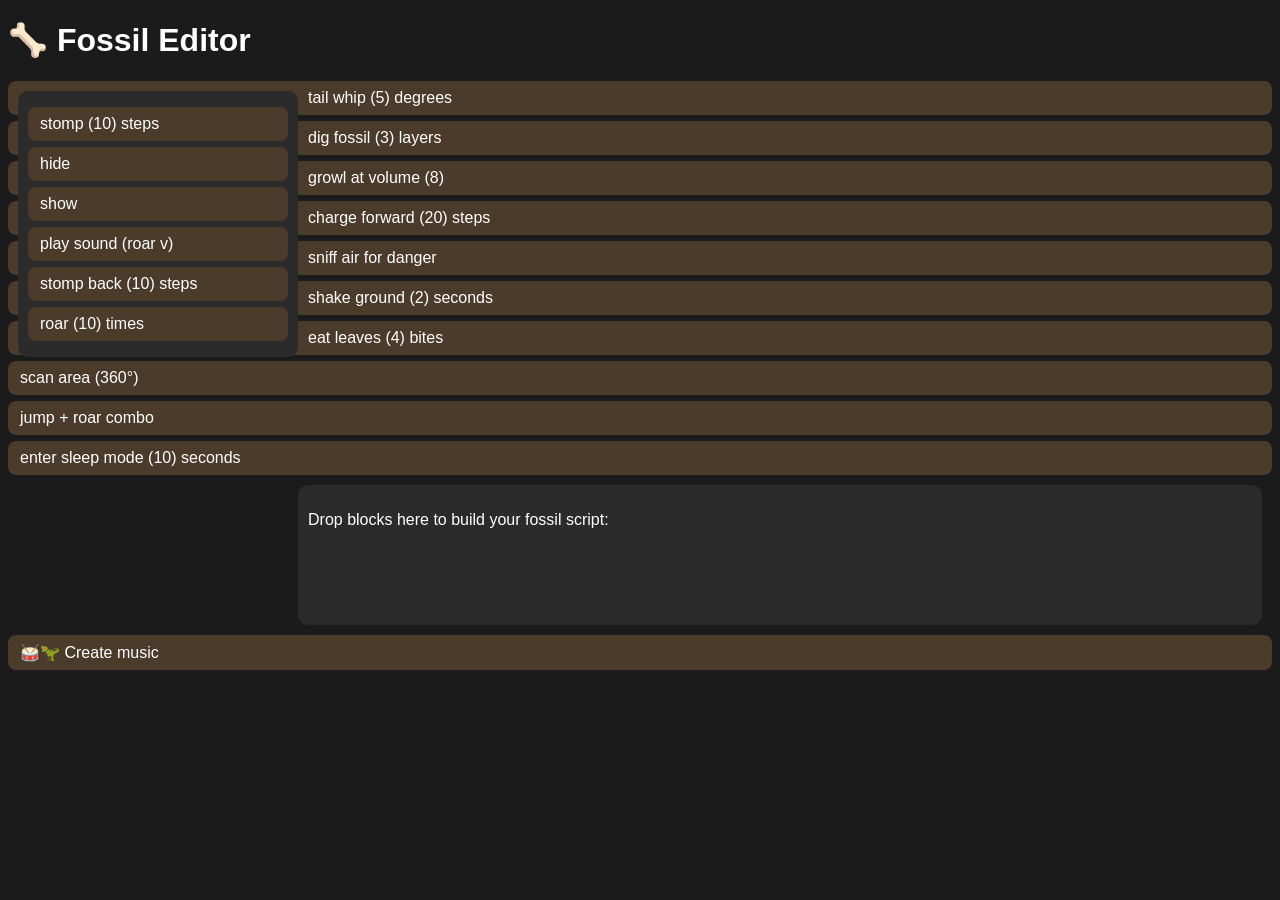
<file: editor.html>
<!DOCTYPE html>
<html>
<head>
  <meta charset="UTF-8">
  <title>Fossil Editor</title>
  <style>
    body {
      background: #1b1b1b;
      color: #fff;
      font-family: sans-serif;
    }

    #fossil-palette, #fossil-script {
      padding: 10px;
      margin: 10px;
      border-radius: 10px;
      background: #2b2b2b;
      min-height: 120px;
    }

    #fossil-palette {
      width: 260px;
      float: left;
    }

    #fossil-script {
      margin-left: 290px;
    }

    .fossil-block {
      padding: 8px 12px;
      margin: 6px 0;
      background: #4b3b2b;
      border-radius: 8px;
      cursor: grab;
      user-select: none;
    }

    .fossil-block.dragging {
      opacity: 0.5;
    }
  </style>
</head>
<body>
  <h1>🦴 Fossil Editor</h1>

  <div id="fossil-palette">
    <div class="fossil-block" draggable="true">stomp (10) steps</div>
    <div class="fossil-block" draggable="true">hide</div>
    <div class="fossil-block" draggable="true">show</div>
    <div class="fossil-block" draggable="true">play sound (roar v)</div>
    <div class="fossil-block" draggable="true">stomp back (10) steps</div>
    <div class="fossil-block" draggable="true">roar (10) times</div>
  </div>
  <div class="fossil-block" draggable="true">tail whip (5) degrees</div>
<div class="fossil-block" draggable="true">dig fossil (3) layers</div>
<div class="fossil-block" draggable="true">growl at volume (8)</div>
<div class="fossil-block" draggable="true">charge forward (20) steps</div>
<div class="fossil-block" draggable="true">sniff air for danger</div>
<div class="fossil-block" draggable="true">shake ground (2) seconds</div>
<div class="fossil-block" draggable="true">eat leaves (4) bites</div>
<div class="fossil-block" draggable="true">scan area (360°)</div>
<div class="fossil-block" draggable="true">jump + roar combo</div>
<div class="fossil-block" draggable="true">enter sleep mode (10) seconds</div>

  <div id="fossil-script">
    <p>Drop blocks here to build your fossil script:</p>
  </div>

  <script>
    const palette = document.getElementById("fossil-palette");
    const scriptArea = document.getElementById("fossil-script");

    let dragged = null;

    function makeClone(block) {
      const clone = block.cloneNode(true);
      clone.addEventListener("dragstart", onDragStart);
      clone.addEventListener("dragend", onDragEnd);
      return clone;
    }

    function onDragStart(e) {
      dragged = e.target;
      e.target.classList.add("dragging");
    }

    function onDragEnd(e) {
      e.target.classList.remove("dragging");
      dragged = null;
    }

    document.querySelectorAll(".fossil-block").forEach(block => {
      block.addEventListener("dragstart", onDragStart);
      block.addEventListener("dragend", onDragEnd);
    });

    [palette, scriptArea].forEach(area => {
      area.addEventListener("dragover", e => {
        e.preventDefault();
      });

      area.addEventListener("drop", e => {
        e.preventDefault();
        if (!dragged) return;

        if (area === scriptArea) {
          // drop a clone into script
          area.appendChild(makeClone(dragged));
        }
      });
    });
  </script>
</body>
</html>
<div class="fossil-block" draggable="true" onclick="window.open('https://mrkmc1421-netizen.github.io/dinobox.git.io/dinobox.htm', '_blank')">
  🥁🦖 Create music
    </div>
</file>
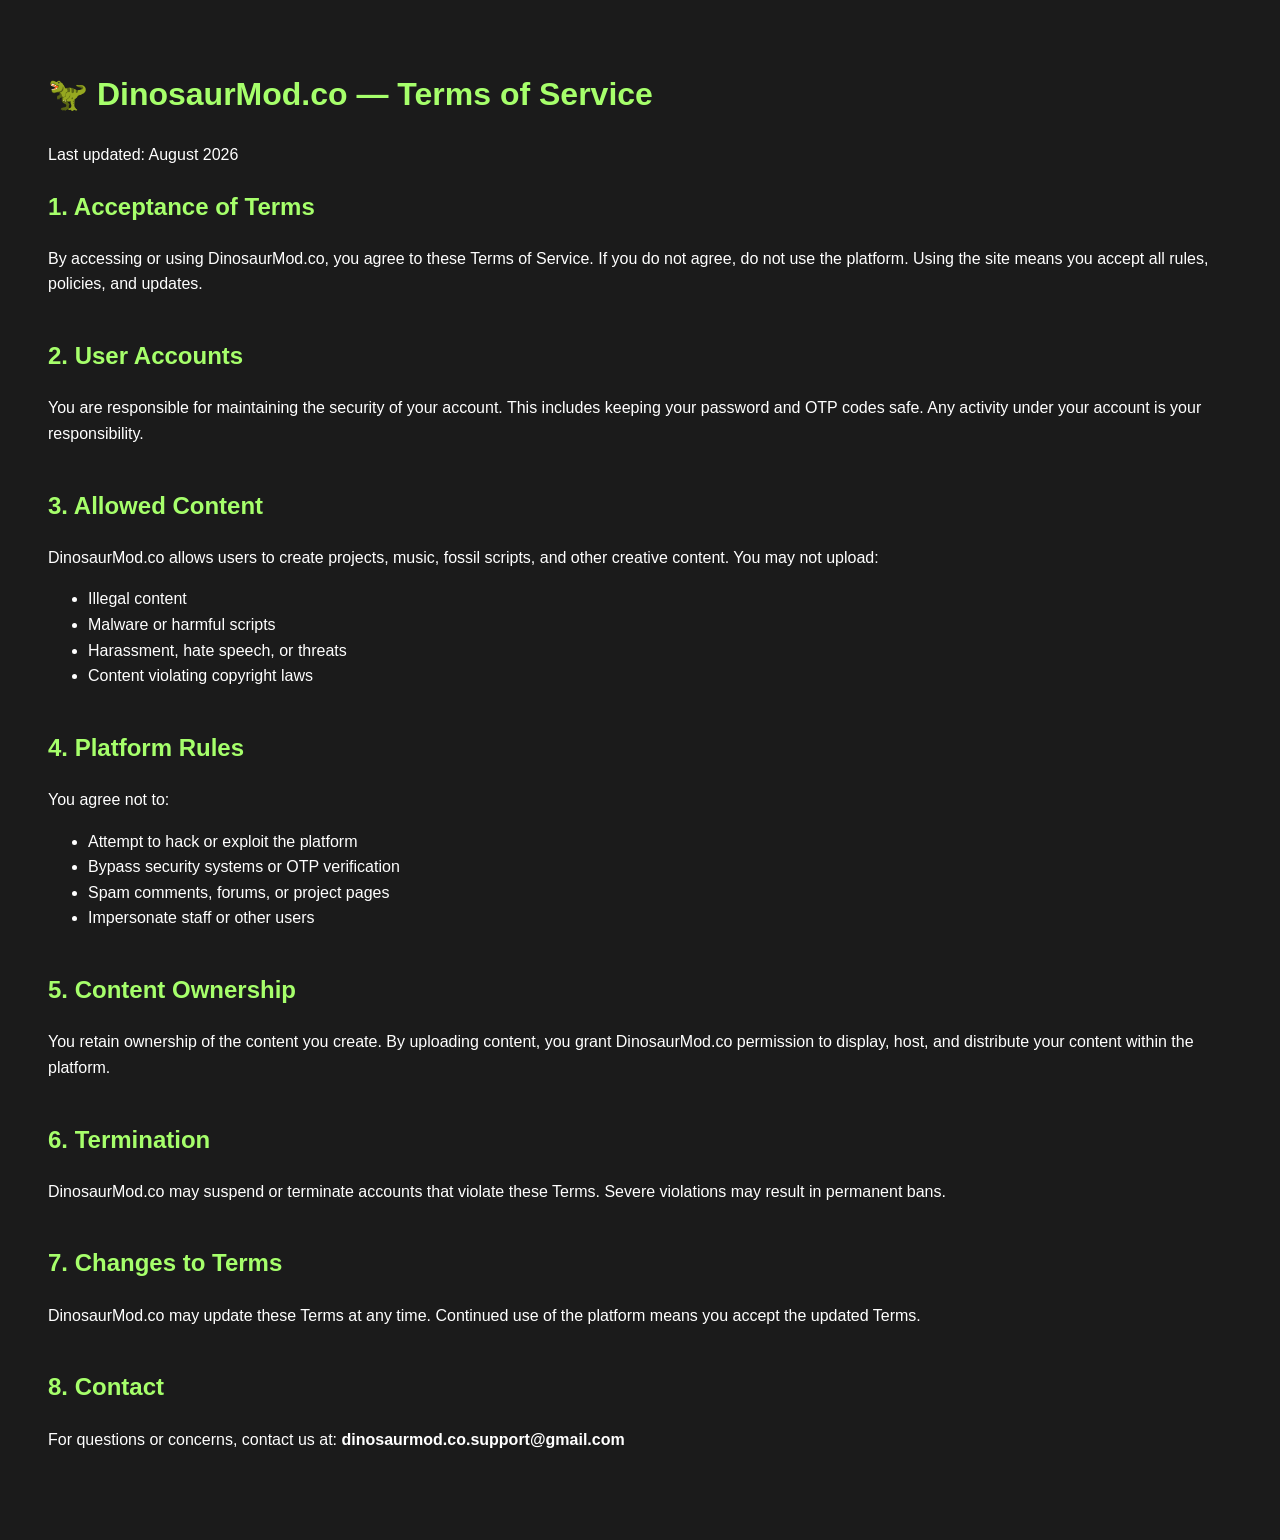
<file: TOS.html>
<!DOCTYPE html>
<html lang="en">
<head>
  <meta charset="UTF-8">
  <title>DinosaurMod — Terms of Service</title>
  <style>
    body {
      background: #1b1b1b;
      color: #fff;
      font-family: Arial, sans-serif;
      padding: 40px;
      line-height: 1.6;
    }
    h1, h2 {
      color: #a6ff6b;
    }
    a {
      color: #6bd9ff;
    }
    .section {
      margin-bottom: 40px;
    }
  </style>
</head>
<body>

<h1>🦖 DinosaurMod.co — Terms of Service</h1>
<p>Last updated: August 2026</p>

<div class="section">
  <h2>1. Acceptance of Terms</h2>
  <p>
    By accessing or using DinosaurMod.co, you agree to these Terms of Service.
    If you do not agree, do not use the platform. Using the site means you accept
    all rules, policies, and updates.
  </p>
</div>

<div class="section">
  <h2>2. User Accounts</h2>
  <p>
    You are responsible for maintaining the security of your account.  
    This includes keeping your password and OTP codes safe.  
    Any activity under your account is your responsibility.
  </p>
</div>

<div class="section">
  <h2>3. Allowed Content</h2>
  <p>
    DinosaurMod.co allows users to create projects, music, fossil scripts,
    and other creative content.  
    You may not upload:
  </p>
  <ul>
    <li>Illegal content</li>
    <li>Malware or harmful scripts</li>
    <li>Harassment, hate speech, or threats</li>
    <li>Content violating copyright laws</li>
  </ul>
</div>

<div class="section">
  <h2>4. Platform Rules</h2>
  <p>
    You agree not to:
  </p>
  <ul>
    <li>Attempt to hack or exploit the platform</li>
    <li>Bypass security systems or OTP verification</li>
    <li>Spam comments, forums, or project pages</li>
    <li>Impersonate staff or other users</li>
  </ul>
</div>

<div class="section">
  <h2>5. Content Ownership</h2>
  <p>
    You retain ownership of the content you create.  
    By uploading content, you grant DinosaurMod.co permission to display,
    host, and distribute your content within the platform.
  </p>
</div>

<div class="section">
  <h2>6. Termination</h2>
  <p>
    DinosaurMod.co may suspend or terminate accounts that violate these Terms.
    Severe violations may result in permanent bans.
  </p>
</div>

<div class="section">
  <h2>7. Changes to Terms</h2>
  <p>
    DinosaurMod.co may update these Terms at any time.  
    Continued use of the platform means you accept the updated Terms.
  </p>
</div>

<div class="section">
  <h2>8. Contact</h2>
  <p>
    For questions or concerns, contact us at:  
    <strong>dinosaurmod.co.support@gmail.com</strong>
  </p>
</div>

</body>
  </html>
</file>
